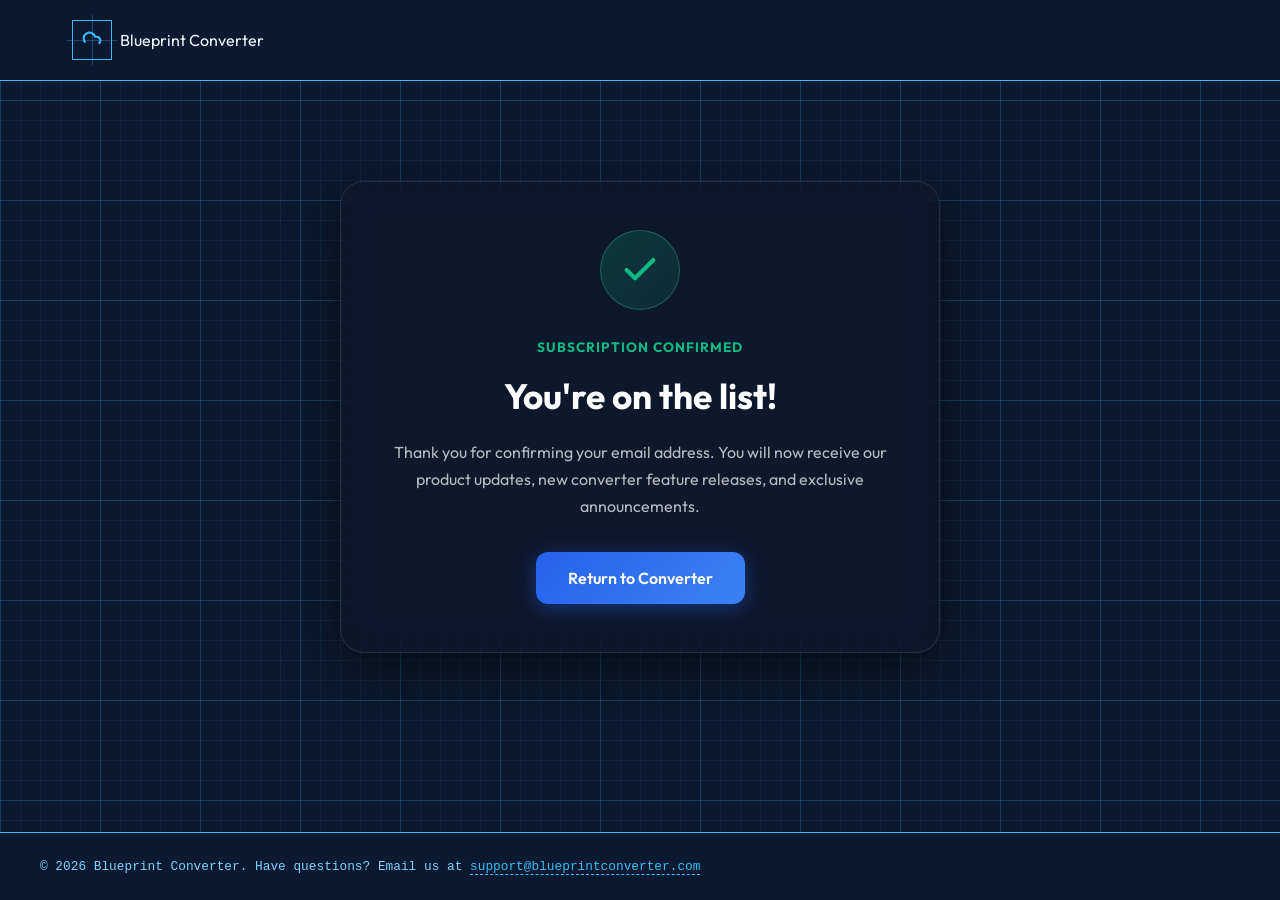
<file: subscribed/index.html>
<!DOCTYPE html>
<html lang="en">
<head>
  <meta charset="UTF-8">
  <meta name="viewport" content="width=device-width, initial-scale=1.0">
  <link rel="icon" type="image/svg+xml" href="/favicon.svg">
  <title>Subscription Confirmed - Blueprint Converter</title>
  <meta name="description" content="Subscription confirmed for Blueprint Converter newsletter updates.">
  <link rel="preconnect" href="https://fonts.googleapis.com">
  <link rel="preconnect" href="https://fonts.gstatic.com" crossorigin>
  <link href="https://fonts.googleapis.com/css2?family=Outfit:wght@300;400;500;600;700&display=swap" rel="stylesheet">
  <link rel="stylesheet" href="/style.css">
  <style>
    .subscribed-container {
      max-width: 600px;
      margin: 100px auto;
      padding: 48px 32px;
      text-align: center;
      background: rgba(15, 23, 42, 0.6);
      backdrop-filter: blur(16px);
      border-radius: 24px;
      border: 1px solid rgba(255, 255, 255, 0.1);
      box-shadow: 0 20px 50px rgba(0, 0, 0, 0.5);
    }
    .check-badge {
      width: 80px;
      height: 80px;
      margin: 0 auto 24px auto;
      border-radius: 50%;
      background: linear-gradient(135deg, rgba(16, 185, 129, 0.2) 0%, rgba(52, 211, 153, 0.1) 100%);
      border: 1px solid rgba(52, 211, 153, 0.3);
      display: flex;
      align-items: center;
      justify-content: center;
    }
    .badge-tag {
      color: #10b981;
      text-transform: uppercase;
      font-size: 0.85rem;
      font-weight: 700;
      letter-spacing: 1px;
    }
    .subscribed-container h1 {
      color: #fff;
      font-size: 2.2rem;
      font-weight: 700;
      margin: 12px 0 16px 0;
    }
    .subscribed-container p {
      color: rgba(255, 255, 255, 0.7);
      line-height: 1.7;
      font-size: 1rem;
      margin-bottom: 32px;
    }
    .btn-home {
      display: inline-block;
      padding: 14px 32px;
      border-radius: 12px;
      background: linear-gradient(135deg, #2563eb 0%, #3b82f6 100%);
      color: #ffffff;
      font-weight: 600;
      text-decoration: none;
      box-shadow: 0 4px 20px rgba(37, 99, 235, 0.4);
      transition: transform 0.2s ease;
    }
    .btn-home:hover {
      transform: translateY(-2px);
    }
  </style>
</head>
<body>
  <div class="glow-bg"></div>

  <header class="app-header">
    <div class="header-container">
      <div class="logo-area">
        <a href="/" style="display: flex; align-items: center; gap: 8px; text-decoration: none; color: inherit;">
          <div class="logo-icon">
            <svg viewBox="0 0 24 24" fill="none" stroke="currentColor" stroke-width="2.5"><path d="M4 14.899A7 7 0 1 1 15.71 8h1.79a4.5 4.5 0 0 1 2.5 8.242"/></svg>
          </div>
          <span class="logo-text">Blueprint Converter</span>
        </a>
      </div>
    </div>
  </header>

  <main class="subscribed-container">
    <div class="check-badge">
      <svg width="40" height="40" viewBox="0 0 24 24" fill="none" stroke="#10b981" stroke-width="2.5" stroke-linecap="round" stroke-linejoin="round">
        <polyline points="20 6 9 17 4 12"></polyline>
      </svg>
    </div>
    <span class="badge-tag">Subscription Confirmed</span>
    <h1>You're on the list!</h1>
    <p>Thank you for confirming your email address. You will now receive our product updates, new converter feature releases, and exclusive announcements.</p>
    <a href="/" class="btn-home">Return to Converter</a>
  </main>

  <footer class="app-footer">
    <div class="footer-container">
      <p>&copy; 2026 Blueprint Converter. Have questions? Email us at <a href="mailto:support@blueprintconverter.com" class="support-email">support@blueprintconverter.com</a></p>
    </div>
  </footer>
</body>
</html>
</file>
<file: style.css>
/* Blueprint Converter - Draftsman's Technical Blueprint Theme */

:root {
  --bg-color: #0b1a30; /* Deep blueprint drafting board blue */
  --grid-line-color: rgba(56, 189, 248, 0.08); /* Faint blueprint grid lines */
  --grid-line-bold: rgba(56, 189, 248, 0.15); /* Major grid grid lines */
  
  --blueprint-cyan: #38bdf8; /* Technical cyan pencil */
  --blueprint-cyan-glow: rgba(56, 189, 248, 0.3);
  --blueprint-white: #f0f9ff; /* Blueprint white ink */
  --blueprint-muted: #7dd3fc; /* Light blue annotation color */
  
  --accent-orange: #fb923c; /* Construction orange warning/errors */
  --accent-orange-bg: rgba(251, 146, 60, 0.1);
  --accent-green: #4ade80; /* Success checkmark green */
  --accent-green-bg: rgba(74, 222, 128, 0.1);
  
  --card-bg: rgba(11, 26, 48, 0.85);
  --border-thin: 1px solid rgba(56, 189, 248, 0.3);
  --border-bold: 1px solid rgba(56, 189, 248, 0.7);
  --border-dashed: 1px dashed rgba(56, 189, 248, 0.4);
  
  --font-family: 'Outfit', sans-serif;
  --font-mono: 'Courier New', Courier, monospace;
  
  --radius-sm: 0px; /* Sharp corners for drafting aesthetic */
  --radius-md: 2px;
  --radius-lg: 4px;
}

/* Reset */
* {
  box-sizing: border-box;
  margin: 0;
  padding: 0;
}

body {
  font-family: var(--font-family);
  background-color: var(--bg-color);
  color: var(--blueprint-white);
  min-height: 100vh;
  display: flex;
  flex-direction: column;
  position: relative;
  overflow-x: hidden;
  line-height: 1.5;
  -webkit-font-smoothing: antialiased;
}

/* Blueprint Grid Background */
.glow-bg {
  position: absolute;
  top: 0;
  left: 0;
  right: 0;
  bottom: 0;
  background-image: 
    linear-gradient(to right, var(--grid-line-bold) 1px, transparent 1px),
    linear-gradient(to bottom, var(--grid-line-bold) 1px, transparent 1px),
    linear-gradient(to right, var(--grid-line-color) 1px, transparent 1px),
    linear-gradient(to bottom, var(--grid-line-color) 1px, transparent 1px);
  background-size: 100px 100px, 100px 100px, 20px 20px, 20px 20px;
  pointer-events: none;
  z-index: 0;
}

/* Header */
.app-header {
  position: relative;
  z-index: 10;
  border-bottom: 1px solid var(--blueprint-cyan);
  background: var(--bg-color);
}

.header-container {
  max-width: 1200px;
  margin: 0 auto;
  padding: 1.25rem 2rem;
  display: flex;
  justify-content: space-between;
  align-items: center;
}

.logo-area {
  display: flex;
  align-items: center;
  gap: 0.75rem;
}

.logo-icon {
  background: transparent;
  color: var(--blueprint-cyan);
  width: 40px;
  height: 40px;
  border: 1px solid var(--blueprint-cyan);
  display: flex;
  align-items: center;
  justify-content: center;
  font-size: 1.25rem;
  position: relative;
}

/* Technical target markings on logo */
.logo-icon::before {
  content: '';
  position: absolute;
  width: 130%;
  height: 1px;
  background: var(--blueprint-cyan-glow);
}
.logo-icon::after {
  content: '';
  position: absolute;
  height: 130%;
  width: 1px;
  background: var(--blueprint-cyan-glow);
}

.logo-icon svg {
  width: 20px;
  height: 20px;
  position: relative;
  z-index: 2;
}

.logo-text h1 {
  font-size: 1.5rem;
  font-weight: 700;
  letter-spacing: 0.5px;
  color: var(--blueprint-white);
  display: inline-block;
  vertical-align: middle;
  text-transform: uppercase;
}

.logo-text .badge {
  font-family: var(--font-mono);
  font-size: 0.65rem;
  font-weight: 400;
  background: transparent;
  color: var(--blueprint-cyan);
  padding: 0.1rem 0.4rem;
  margin-left: 0.5rem;
  border: 1px solid var(--blueprint-cyan);
  vertical-align: middle;
}

.security-banner {
  display: flex;
  align-items: center;
  gap: 0.5rem;
  border: 1px dashed var(--blueprint-cyan);
  padding: 0.4rem 1rem;
  font-size: 0.8rem;
  font-family: var(--font-mono);
  color: var(--blueprint-cyan);
}

.security-banner svg {
  width: 14px;
  height: 14px;
}

/* Main Layout */
.app-main {
  flex: 1;
  max-width: 1200px;
  width: 100%;
  margin: 0 auto;
  padding: 3rem 2rem;
  position: relative;
  z-index: 5;
  display: flex;
  flex-direction: column;
  gap: 3rem;
}

/* Upload Section & Dropzone */
.upload-section {
  width: 100%;
}

.dropzone {
  border: 1px dashed var(--blueprint-cyan);
  background: var(--card-bg);
  padding: 5rem 2rem;
  text-align: center;
  position: relative;
  cursor: pointer;
  transition: background-color 0.25s ease;
}

/* Corner crop markings for blueprint schematic look */
.dropzone::before {
  content: '';
  position: absolute;
  top: 10px;
  left: 10px;
  width: 20px;
  height: 20px;
  border-top: 1px solid var(--blueprint-cyan);
  border-left: 1px solid var(--blueprint-cyan);
}

.dropzone::after {
  content: '';
  position: absolute;
  bottom: 10px;
  right: 10px;
  width: 20px;
  height: 20px;
  border-bottom: 1px solid var(--blueprint-cyan);
  border-right: 1px solid var(--blueprint-cyan);
}

/* We inject secondary corner markings */
.upload-section::before {
  content: '';
  position: absolute;
  top: 10px;
  right: 10px;
  width: 20px;
  height: 20px;
  border-top: 1px solid var(--blueprint-cyan);
  border-right: 1px solid var(--blueprint-cyan);
  pointer-events: none;
  z-index: 2;
}

.upload-section::after {
  content: '';
  position: absolute;
  bottom: 10px;
  left: 10px;
  width: 20px;
  height: 20px;
  border-bottom: 1px solid var(--blueprint-cyan);
  border-left: 1px solid var(--blueprint-cyan);
  pointer-events: none;
  z-index: 2;
}

.dropzone:hover, .dropzone.dragover {
  background: rgba(56, 189, 248, 0.05);
  border-color: var(--blueprint-white);
}

.dropzone.dragover {
  border-style: solid;
}

.file-input {
  position: absolute;
  top: 0;
  left: 0;
  width: 100%;
  height: 100%;
  opacity: 0;
  cursor: pointer;
}

.dropzone-content {
  display: flex;
  flex-direction: column;
  align-items: center;
  gap: 1.25rem;
}

.upload-icon-wrapper {
  border: 1px solid var(--blueprint-cyan);
  width: 64px;
  height: 64px;
  display: flex;
  align-items: center;
  justify-content: center;
  position: relative;
}

.upload-icon-wrapper::before {
  content: '+';
  position: absolute;
  font-family: var(--font-mono);
  color: var(--blueprint-cyan);
  font-size: 0.8rem;
  top: -8px;
  left: -8px;
}

.upload-icon {
  width: 28px;
  height: 28px;
  color: var(--blueprint-cyan);
}

.dropzone h2 {
  font-size: 1.5rem;
  font-weight: 500;
  color: var(--blueprint-white);
  text-transform: uppercase;
  letter-spacing: 1px;
}

.dropzone .subtitle {
  color: var(--blueprint-muted);
  font-size: 0.95rem;
}

.privacy-note {
  display: flex;
  align-items: center;
  gap: 0.4rem;
  font-size: 0.8rem;
  color: var(--blueprint-muted);
  border: 1px solid rgba(56, 189, 248, 0.2);
  padding: 0.4rem 0.8rem;
  margin-top: 1rem;
  font-family: var(--font-mono);
}

.privacy-note svg {
  width: 14px;
  height: 14px;
  color: var(--blueprint-cyan);
}

/* Button UI */
.btn {
  display: inline-flex;
  align-items: center;
  justify-content: center;
  gap: 0.5rem;
  font-family: var(--font-family);
  font-size: 0.9rem;
  font-weight: 500;
  padding: 0.7rem 1.4rem;
  border-radius: var(--radius-sm);
  border: 1px solid var(--blueprint-cyan);
  cursor: pointer;
  transition: all 0.15s ease;
  user-select: none;
  text-transform: uppercase;
  letter-spacing: 0.5px;
}

.btn svg {
  width: 16px;
  height: 16px;
}

.btn-primary {
  background: var(--blueprint-cyan);
  color: var(--bg-color);
  font-weight: 600;
}

.btn-primary:hover {
  background: var(--blueprint-white);
  border-color: var(--blueprint-white);
}

.btn-success {
  background: transparent;
  color: var(--accent-green);
  border-color: var(--accent-green);
}

.btn-success:hover {
  background: var(--accent-green-bg);
}

.btn-outline {
  background: transparent;
  color: var(--blueprint-cyan);
  border-color: var(--blueprint-cyan);
}

.btn-outline:hover {
  background: rgba(56, 189, 248, 0.1);
}

.btn-danger {
  background: transparent;
  color: var(--accent-orange);
  border-color: var(--accent-orange);
}

.btn-danger:hover {
  background: var(--accent-orange-bg);
}

.btn:disabled {
  opacity: 0.3;
  cursor: not-allowed;
  background: transparent !important;
  color: var(--blueprint-cyan) !important;
  border-color: rgba(56, 189, 248, 0.2) !important;
}

/* Queue Panel */
.queue-panel {
  background: var(--card-bg);
  border: 1px solid var(--blueprint-cyan);
  padding: 1.5rem;
  display: flex;
  flex-direction: column;
  gap: 1.5rem;
  position: relative;
  z-index: 10;
}

/* Technical brackets for Queue Panel */
.queue-panel::before {
  content: 'SCHEMATIC_QUEUE_LOAD';
  position: absolute;
  top: -8px;
  left: 20px;
  font-family: var(--font-mono);
  font-size: 0.65rem;
  background: var(--bg-color);
  padding: 0 5px;
  color: var(--blueprint-cyan);
}

.queue-header {
  display: flex;
  justify-content: space-between;
  align-items: center;
  flex-wrap: wrap;
  gap: 1rem;
  border-bottom: 1px solid rgba(56, 189, 248, 0.2);
  padding-bottom: 1.25rem;
}

.queue-stats {
  display: flex;
  gap: 0.75rem;
}

.stat-badge {
  display: inline-flex;
  align-items: center;
  gap: 0.4rem;
  font-size: 0.8rem;
  font-family: var(--font-mono);
  border: 1px solid rgba(56, 189, 248, 0.2);
  padding: 0.3rem 0.6rem;
  color: var(--blueprint-muted);
}

.stat-badge svg {
  width: 12px;
  height: 12px;
}

.queue-actions {
  display: flex;
  gap: 0.75rem;
  flex-wrap: wrap;
}

/* File Queue Grid & Cards */
.file-queue-grid {
  display: flex;
  flex-direction: column;
  gap: 1rem;
}

.file-card {
  background: rgba(11, 26, 48, 0.4);
  border: 1px solid rgba(56, 189, 248, 0.2);
  padding: 1.25rem;
  display: flex;
  gap: 1.5rem;
  position: relative;
  transition: all 0.2s ease;
}

.file-card:hover {
  border-color: var(--blueprint-cyan);
  background: rgba(11, 26, 48, 0.7);
}

/* Technical ticks in card corners */
.file-card::before {
  content: '+';
  position: absolute;
  top: -6px;
  left: -4px;
  font-family: var(--font-mono);
  font-size: 0.7rem;
  color: var(--blueprint-cyan);
}

.file-card::after {
  content: '+';
  position: absolute;
  bottom: -9px;
  right: -4px;
  font-family: var(--font-mono);
  font-size: 0.7rem;
  color: var(--blueprint-cyan);
}

/* File Card Thumbnails */
.file-thumbnail {
  width: 80px;
  height: 80px;
  background: rgba(0, 0, 0, 0.2);
  border: 1px solid rgba(56, 189, 248, 0.3);
  display: flex;
  align-items: center;
  justify-content: center;
  overflow: hidden;
  position: relative;
  flex-shrink: 0;
}

/* Dimensions markers on preview thumbnail */
.file-thumbnail::before {
  content: 'W:80';
  position: absolute;
  top: 1px;
  left: 2px;
  font-family: var(--font-mono);
  font-size: 0.55rem;
  color: var(--blueprint-cyan);
  background: var(--bg-color);
  padding: 0 2px;
  z-index: 3;
  opacity: 0.8;
}

.file-thumbnail img {
  width: 100%;
  height: 100%;
  object-fit: cover;
  filter: contrast(1.05) brightness(0.95);
}

.file-thumbnail .icon-placeholder {
  font-size: 1.75rem;
  color: var(--blueprint-cyan);
}

.file-thumbnail .page-badge {
  position: absolute;
  bottom: 2px;
  right: 2px;
  background: var(--bg-color);
  color: var(--blueprint-cyan);
  font-size: 0.6rem;
  font-family: var(--font-mono);
  padding: 0px 3px;
  border: 1px solid var(--blueprint-cyan);
  font-weight: 400;
}

/* File Card Information */
.file-details {
  flex: 1;
  display: flex;
  flex-direction: column;
  justify-content: center;
  min-width: 0;
}

.file-name {
  font-weight: 600;
  font-size: 1rem;
  color: var(--blueprint-white);
  white-space: nowrap;
  overflow: hidden;
  text-overflow: ellipsis;
  margin-bottom: 0.25rem;
}

.file-meta {
  display: flex;
  gap: 0.75rem;
  font-size: 0.8rem;
  color: var(--blueprint-muted);
  align-items: center;
  font-family: var(--font-mono);
}

.type-badge {
  text-transform: uppercase;
  font-weight: 400;
  font-size: 0.65rem;
  background: transparent;
  color: var(--blueprint-cyan);
  padding: 0.05rem 0.3rem;
  border: 1px solid rgba(56, 189, 248, 0.4);
}

/* File Card Settings & Inputs */
.file-settings {
  display: flex;
  align-items: center;
  gap: 1.5rem;
  flex-wrap: wrap;
}

.setting-group {
  display: flex;
  flex-direction: column;
  gap: 0.3rem;
}

.setting-group label {
  font-family: var(--font-mono);
  font-size: 0.7rem;
  color: var(--blueprint-muted);
  text-transform: uppercase;
}

.select-control {
  font-family: var(--font-family);
  background: var(--bg-color);
  border: 1px solid rgba(56, 189, 248, 0.4);
  color: var(--blueprint-white);
  padding: 0.4rem 0.6rem;
  border-radius: var(--radius-sm);
  outline: none;
  font-size: 0.85rem;
  cursor: pointer;
}

.select-control:focus {
  border-color: var(--blueprint-cyan);
}

/* Quality slider layout */
.slider-wrapper {
  display: flex;
  align-items: center;
  gap: 0.5rem;
}

.range-slider {
  -webkit-appearance: none;
  width: 90px;
  height: 2px;
  background: rgba(56, 189, 248, 0.2);
  outline: none;
}

.range-slider::-webkit-slider-thumb {
  -webkit-appearance: none;
  width: 10px;
  height: 10px;
  background: var(--blueprint-cyan);
  border: 1px solid var(--blueprint-white);
  cursor: pointer;
}

.slider-val {
  font-family: var(--font-mono);
  font-size: 0.8rem;
  color: var(--blueprint-white);
  min-width: 32px;
  text-align: right;
}

/* Input Fields */
.text-input {
  font-family: var(--font-family);
  background: var(--bg-color);
  border: 1px solid rgba(56, 189, 248, 0.4);
  color: var(--blueprint-white);
  padding: 0.4rem 0.6rem;
  border-radius: var(--radius-sm);
  outline: none;
  font-size: 0.85rem;
  width: 100px;
}

.text-input:focus {
  border-color: var(--blueprint-cyan);
}

/* File Actions & Output */
.file-actions-status {
  display: flex;
  align-items: center;
  gap: 0.75rem;
  margin-left: auto;
  flex-shrink: 0;
}

.card-progress-bar {
  position: absolute;
  bottom: 0;
  left: 0;
  height: 2px;
  background: var(--blueprint-cyan);
  width: 0%;
  transition: width 0.15s ease;
}

.card-progress-bar.success {
  background: var(--accent-green);
}

.card-progress-bar.danger {
  background: var(--accent-orange);
}

/* Remove Card */
.remove-btn {
  background: transparent;
  border: 1px solid rgba(56, 189, 248, 0.3);
  color: var(--blueprint-muted);
  cursor: pointer;
  width: 28px;
  height: 28px;
  display: flex;
  align-items: center;
  justify-content: center;
  transition: all 0.15s ease;
}

.remove-btn:hover {
  border-color: var(--accent-orange);
  color: var(--accent-orange);
  background: var(--accent-orange-bg);
}

.remove-btn svg {
  width: 14px;
  height: 14px;
}

/* Status Labels */
.status-pill {
  font-family: var(--font-mono);
  font-size: 0.7rem;
  font-weight: 400;
  display: inline-flex;
  align-items: center;
  gap: 0.35rem;
  padding: 0.25rem 0.5rem;
  border: 1px solid rgba(56, 189, 248, 0.4);
  text-transform: uppercase;
}

.status-pill.ready {
  color: var(--blueprint-muted);
}

.status-pill.processing {
  border-color: var(--blueprint-cyan);
  color: var(--blueprint-cyan);
}

.status-pill.success {
  border-color: var(--accent-green);
  color: var(--accent-green);
  background: var(--accent-green-bg);
}

.status-pill.danger {
  border-color: var(--accent-orange);
  color: var(--accent-orange);
  background: var(--accent-orange-bg);
}

.status-pill svg {
  width: 12px;
  height: 12px;
}

/* SEO Marketing Details */
.seo-marketing-section {
  border-top: 1px solid rgba(56, 189, 248, 0.3);
  padding-top: 3.5rem;
  margin-top: 1rem;
}

.seo-marketing-section h2 {
  font-size: 1.5rem;
  font-weight: 500;
  margin-bottom: 2.5rem;
  text-align: center;
  color: var(--blueprint-white);
  text-transform: uppercase;
  letter-spacing: 1px;
}

.features-grid {
  display: grid;
  grid-template-columns: repeat(auto-fit, minmax(300px, 1fr));
  gap: 2rem;
}

.feature-card {
  background: rgba(11, 26, 48, 0.2);
  border: 1px dashed rgba(56, 189, 248, 0.3);
  padding: 2rem;
  position: relative;
}

.feature-icon {
  width: 32px;
  height: 32px;
  margin-bottom: 1.25rem;
  color: var(--blueprint-cyan) !important;
}

.feature-card h3 {
  font-size: 1.1rem;
  font-weight: 600;
  margin-bottom: 0.75rem;
  color: var(--blueprint-white);
  text-transform: uppercase;
  letter-spacing: 0.5px;
}

.feature-card p {
  color: var(--blueprint-muted);
  font-size: 0.9rem;
  line-height: 1.6;
}

/* Newsletter Section */
.newsletter-section {
  border-top: 1px solid rgba(0, 242, 254, 0.2);
  background: rgba(16, 20, 30, 0.4);
  backdrop-filter: blur(10px);
  padding: 3rem 2rem;
  text-align: center;
  position: relative;
  z-index: 10;
}

.newsletter-container {
  max-width: 600px;
  margin: 0 auto;
}

.newsletter-container h3 {
  font-size: 1.5rem;
  margin-bottom: 0.5rem;
  color: #fff;
}

.newsletter-container p {
  color: var(--blueprint-muted);
  font-size: 0.9rem;
  margin-bottom: 1.5rem;
  line-height: 1.5;
}

.newsletter-form {
  display: flex;
  justify-content: center;
}

.newsletter-input-group {
  display: flex;
  width: 100%;
  max-width: 480px;
  background: rgba(0, 0, 0, 0.2);
  border: 1px solid var(--blueprint-cyan);
  border-radius: 8px;
  overflow: hidden;
}

.newsletter-input-group input {
  flex: 1;
  background: transparent;
  border: none;
  padding: 0.8rem 1rem;
  color: #fff;
  font-family: var(--font-mono);
  font-size: 0.9rem;
  outline: none;
}

.newsletter-input-group input::placeholder {
  color: rgba(255, 255, 255, 0.4);
}

.newsletter-input-group button {
  background: var(--blueprint-cyan);
  color: #0b0f19;
  border: none;
  padding: 0 1.5rem;
  font-weight: 600;
  cursor: pointer;
  transition: opacity 0.2s;
}

.newsletter-input-group button:hover {
  opacity: 0.9;
}

.newsletter-input-group button:disabled {
  background: #444;
  color: #888;
  cursor: not-allowed;
}

.newsletter-message {
  margin-top: 1rem;
  font-size: 0.85rem;
  font-family: var(--font-mono);
  min-height: 1.2rem;
}

.newsletter-message.success {
  color: var(--blueprint-cyan);
}

.newsletter-message.error {
  color: #ff4a4a;
}

/* Footer */
.app-footer {
  border-top: 1px solid var(--blueprint-cyan);
  background: var(--bg-color);
  padding: 1.5rem 2rem;
  position: relative;
  z-index: 10;
  margin-top: auto;
}

.footer-container {
  max-width: 1200px;
  margin: 0 auto;
  display: flex;
  justify-content: space-between;
  align-items: center;
  flex-wrap: wrap;
  gap: 1rem;
  font-size: 0.8rem;
  font-family: var(--font-mono);
  color: var(--blueprint-muted);
}

.support-email {
  color: var(--blueprint-cyan);
  text-decoration: none;
  border-bottom: 1px dashed var(--blueprint-cyan);
  transition: var(--transition-smooth);
}
.support-email:hover {
  color: #fff;
  border-bottom-style: solid;
}

.footer-links {
  display: flex;
  align-items: center;
  gap: 1.5rem;
}

.indicator {
  display: inline-flex;
  align-items: center;
  gap: 0.4rem;
  border: 1px solid rgba(56, 189, 248, 0.2);
  padding: 0.2rem 0.5rem;
}

.dot {
  width: 6px;
  height: 6px;
  border-radius: 50%;
}

.bg-success {
  background-color: var(--accent-green) !important;
}

/* Utilities */
.hidden {
  display: none !important;
}

/* Animations */
@keyframes slideIn {
  from {
    opacity: 0;
    transform: translateY(10px);
  }
  to {
    opacity: 1;
    transform: translateY(0);
  }
}

@keyframes spin-slow {
  from {
    transform: rotate(0deg);
  }
  to {
    transform: rotate(360deg);
  }
}

.animate-spin-slow {
  animation: spin-slow 8s linear infinite;
}

.animate-pulse {
  animation: pulse 2s cubic-bezier(0.4, 0, 0.6, 1) infinite;
}

@keyframes pulse {
  0%, 100% {
    opacity: 1;
  }
  50% {
    opacity: .5;
  }
}

/* SEO Text & FAQ Sections */
.seo-deep-text-section,
.seo-faq-section {
  border-top: 1px dashed rgba(56, 189, 248, 0.3);
  padding-top: 3rem;
  margin-top: 1rem;
}

.seo-text-container {
  display: flex;
  flex-direction: column;
  gap: 1.5rem;
}

.seo-text-container p {
  color: var(--blueprint-muted);
  line-height: 1.7;
  font-size: 0.95rem;
}

.seo-text-container strong {
  color: var(--blueprint-white);
}

.seo-content-block {
  border-left: 2px solid rgba(56, 189, 248, 0.4);
  padding-left: 1.25rem;
  margin-top: 0.5rem;
}

.seo-content-block h3 {
  font-size: 1.2rem;
  font-weight: 600;
  text-transform: uppercase;
  letter-spacing: 0.5px;
  color: var(--blueprint-white);
  margin-bottom: 0.5rem;
}

.seo-content-block ol,
.seo-content-block ul {
  margin-top: 0.75rem;
  margin-left: 1.25rem;
  color: var(--blueprint-muted);
  font-size: 0.95rem;
  display: flex;
  flex-direction: column;
  gap: 0.5rem;
}

.seo-content-block li code {
  font-family: var(--font-mono);
  background: rgba(56, 189, 248, 0.1);
  color: var(--blueprint-cyan);
  padding: 0.1rem 0.3rem;
  border: 1px solid rgba(56, 189, 248, 0.2);
}

.faq-list {
  display: grid;
  grid-template-columns: repeat(auto-fit, minmax(300px, 1fr));
  gap: 2rem;
  margin-top: 1.5rem;
}

.faq-item {
  border: 1px solid rgba(56, 189, 248, 0.2);
  padding: 1.5rem;
  background: rgba(11, 26, 48, 0.2);
  position: relative;
}

.faq-item::before {
  content: 'Q';
  position: absolute;
  top: -8px;
  left: 15px;
  font-family: var(--font-mono);
  font-size: 0.75rem;
  background: var(--bg-color);
  padding: 0 4px;
  color: var(--blueprint-cyan);
  border: 1px solid rgba(56, 189, 248, 0.3);
}

.faq-item h4 {
  font-size: 1rem;
  font-weight: 600;
  color: var(--blueprint-white);
  margin-bottom: 0.75rem;
  text-transform: uppercase;
  letter-spacing: 0.3px;
}

.faq-item p {
  color: var(--blueprint-muted);
  font-size: 0.9rem;
  line-height: 1.6;
}

/* Global Format Selector Styling */
.global-select-wrapper {
  display: inline-flex;
  align-items: center;
  gap: 0.5rem;
  border: 1px dashed rgba(56, 189, 248, 0.3);
  padding: 0.25rem 0.5rem;
}

.global-select-wrapper .annotation-text {
  font-family: var(--font-mono);
  font-size: 0.75rem;
  color: var(--blueprint-muted);
  text-transform: uppercase;
}

/* Queue Options Checkbox Styling */
.queue-options {
  padding: 0.75rem 1rem;
  background: rgba(11, 26, 48, 0.2);
  border: 1px dashed rgba(56, 189, 248, 0.3);
  display: flex;
  align-items: center;
}

.checkbox-container {
  display: inline-flex;
  align-items: center;
  gap: 0.75rem;
  cursor: pointer;
  font-family: var(--font-mono);
  font-size: 0.8rem;
  color: var(--blueprint-muted);
  user-select: none;
}

.checkbox-container input {
  display: none;
}

.checkmark {
  width: 14px;
  height: 14px;
  border: 1px solid var(--blueprint-cyan);
  background: var(--bg-color);
  display: inline-block;
  position: relative;
}

.checkbox-container input:checked + .checkmark {
  background: rgba(56, 189, 248, 0.1);
}

.checkbox-container input:checked + .checkmark::after {
  content: '';
  position: absolute;
  left: 4px;
  top: 1px;
  width: 3px;
  height: 7px;
  border: solid var(--blueprint-cyan);
  border-width: 0 2px 2px 0;
  transform: rotate(45deg);
}

/* Responsive Overrides */
@media (max-width: 900px) {
  .file-card {
    flex-direction: column;
    align-items: flex-start;
    gap: 1rem;
  }
  
  .file-actions-status {
    width: 100%;
    margin-left: 0;
    border-top: 1px solid rgba(56, 189, 248, 0.2);
    padding-top: 0.75rem;
    justify-content: space-between;
  }
  
  .file-settings {
    width: 100%;
  }
}

@media (max-width: 600px) {
  .header-container {
    flex-direction: column;
    gap: 1rem;
    align-items: flex-start;
  }
  .security-banner {
    width: 100%;
    justify-content: center;
  }
  .queue-header {
    flex-direction: column;
    align-items: stretch;
  }
  .queue-actions {
    display: grid;
    grid-template-columns: 1fr 1fr;
  }
  .queue-actions #convert-all-btn {
    grid-column: span 2;
  }
}

/* Tools Dropdown Menu */
.header-actions {
  display: flex;
  align-items: center;
  gap: 0.75rem;
}

.btn-share {
  display: flex;
  align-items: center;
  gap: 0.5rem;
  padding: 0.4rem 1rem;
  border: 1px solid var(--blueprint-cyan);
  background: rgba(0, 17, 51, 0.6);
  color: var(--blueprint-cyan);
  cursor: pointer;
  font-size: 0.8rem;
  font-family: var(--font-mono);
  transition: var(--transition-smooth);
  user-select: none;
}

.btn-share:hover {
  background: var(--blueprint-cyan-glow);
  box-shadow: 0 0 10px rgba(0, 240, 255, 0.2);
}

.btn-share svg {
  width: 14px;
  height: 14px;
}

.tools-dropdown {
  position: relative;
  display: inline-block;
  font-family: var(--font-sans);
}

.tools-dropdown-btn {
  display: flex;
  align-items: center;
  gap: 0.5rem;
  padding: 0.4rem 1rem;
  border: 1px solid var(--blueprint-cyan);
  background: rgba(0, 17, 51, 0.6);
  color: var(--blueprint-cyan);
  cursor: pointer;
  list-style: none;
  font-size: 0.8rem;
  font-family: var(--font-mono);
  transition: var(--transition-smooth);
  user-select: none;
}

/* Remove default details marker */
.tools-dropdown-btn::-webkit-details-marker {
  display: none;
}
.tools-dropdown-btn::marker {
  display: none;
}

.tools-dropdown-btn:hover {
  background: var(--blueprint-cyan-glow);
  box-shadow: 0 0 10px rgba(0, 240, 255, 0.2);
}

.tools-dropdown-btn .chevron-icon {
  width: 14px;
  height: 14px;
  transition: transform 0.2s ease;
}

.tools-dropdown[open] .tools-dropdown-btn .chevron-icon {
  transform: rotate(180deg);
}

.tools-dropdown-menu {
  position: absolute;
  top: calc(100% + 8px);
  right: 0;
  width: 320px;
  background: #001133;
  border: 1px solid var(--blueprint-cyan);
  box-shadow: 0 10px 30px rgba(0, 0, 0, 0.5), 0 0 15px rgba(0, 240, 255, 0.1);
  padding: 0.5rem;
  display: flex;
  flex-direction: column;
  gap: 0.25rem;
  z-index: 100;
}

.tools-dropdown-item {
  display: flex;
  align-items: flex-start;
  gap: 0.75rem;
  padding: 0.75rem;
  text-decoration: none;
  color: #fff;
  transition: var(--transition-smooth);
  border: 1px solid transparent;
}

.tools-dropdown-item:hover {
  background: rgba(0, 240, 255, 0.05);
  border-color: rgba(0, 240, 255, 0.2);
}

.tools-dropdown-item.active {
  background: rgba(0, 240, 255, 0.1);
  border-color: var(--blueprint-cyan);
}

.tools-dropdown-item svg, .tools-dropdown-item i {
  width: 18px;
  height: 18px;
  color: var(--blueprint-cyan);
  flex-shrink: 0;
  margin-top: 2px;
}

.tools-item-text {
  display: flex;
  flex-direction: column;
  gap: 0.2rem;
  text-align: left;
}

.tools-item-title {
  font-size: 0.85rem;
  font-weight: 600;
  color: #fff;
}

.tools-item-desc {
  font-size: 0.7rem;
  color: var(--blueprint-cyan-glow);
  line-height: 1.3;
}

/* Mobile responsive styling for dropdown */
@media (max-width: 600px) {
  .header-actions {
    width: 100%;
    flex-direction: column;
    align-items: stretch;
    gap: 0.5rem;
  }
  .btn-share {
    width: 100%;
    justify-content: center;
  }
  .tools-dropdown {
    width: 100%;
  }
  .tools-dropdown-btn {
    width: 100%;
    justify-content: space-between;
  }
  .tools-dropdown-menu {
    width: 100%;
    position: static;
    margin-top: 4px;
    box-sizing: border-box;
  }
}
</file>
